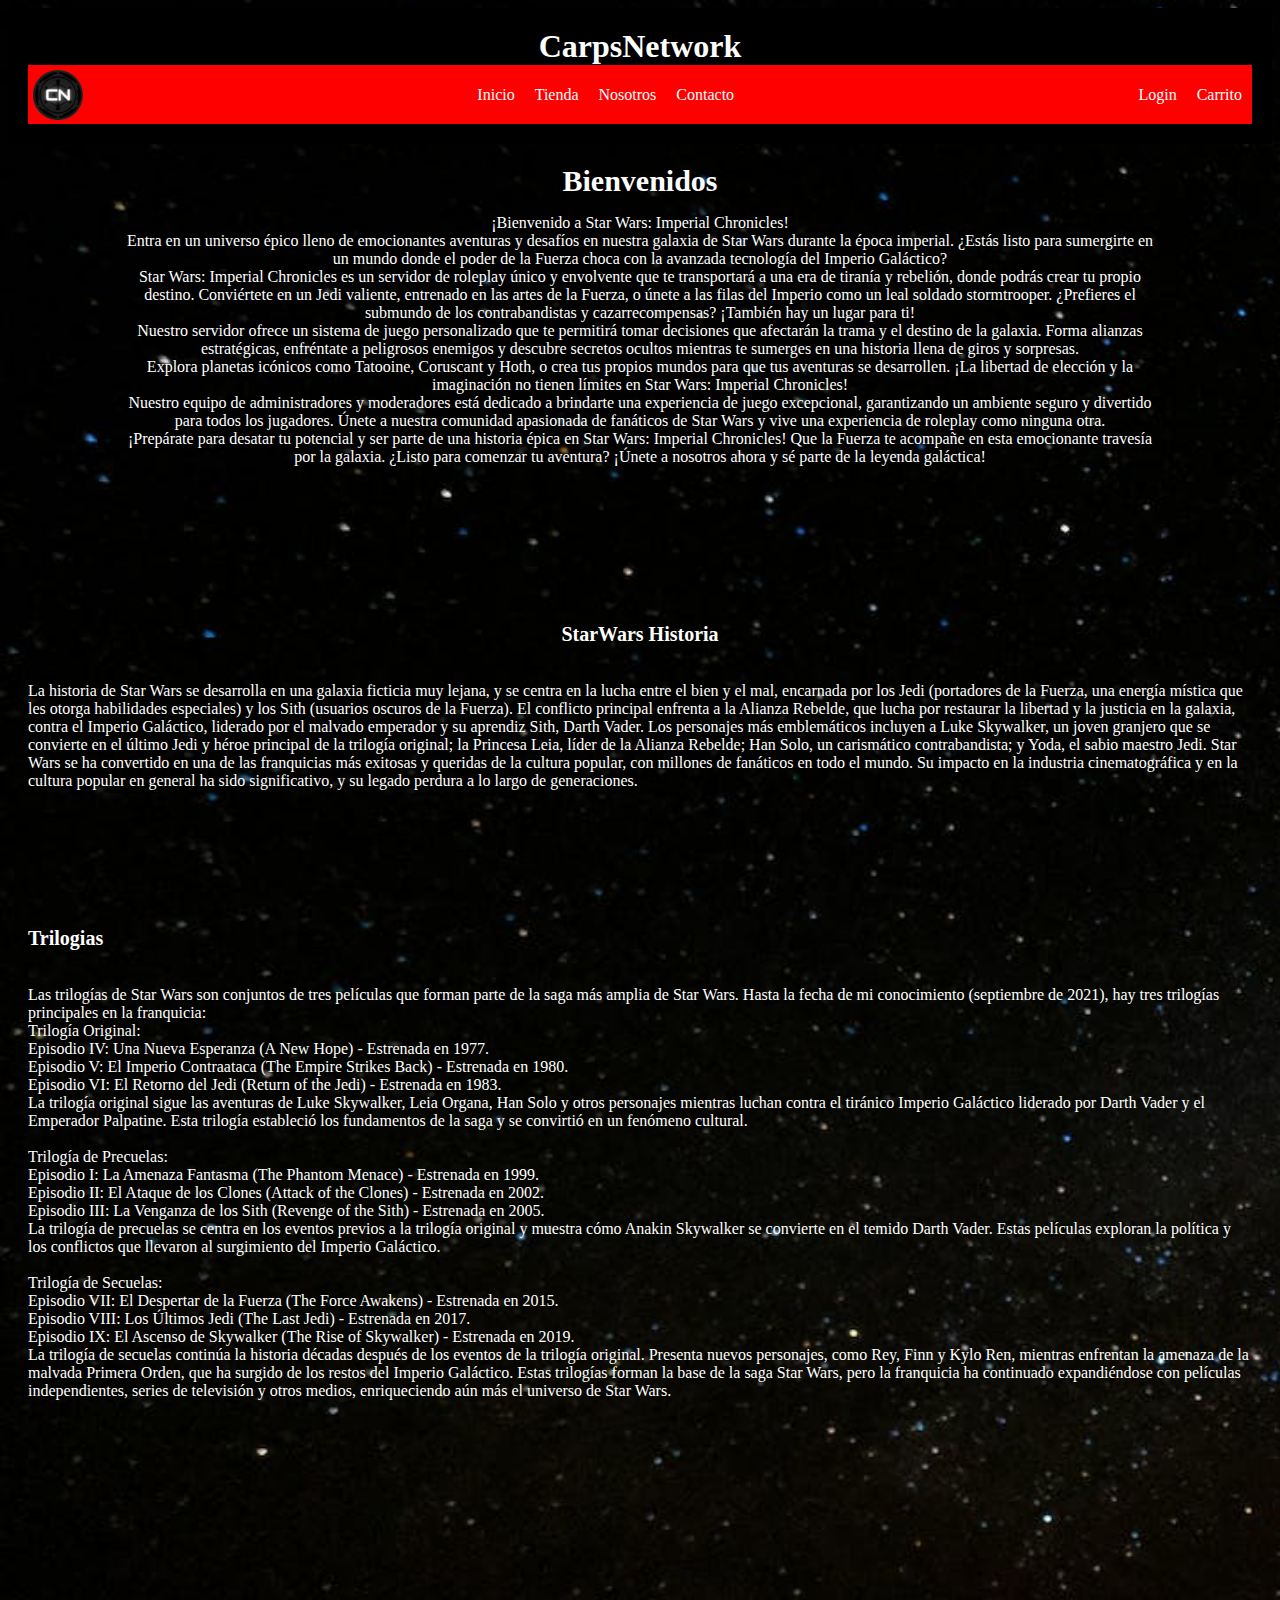
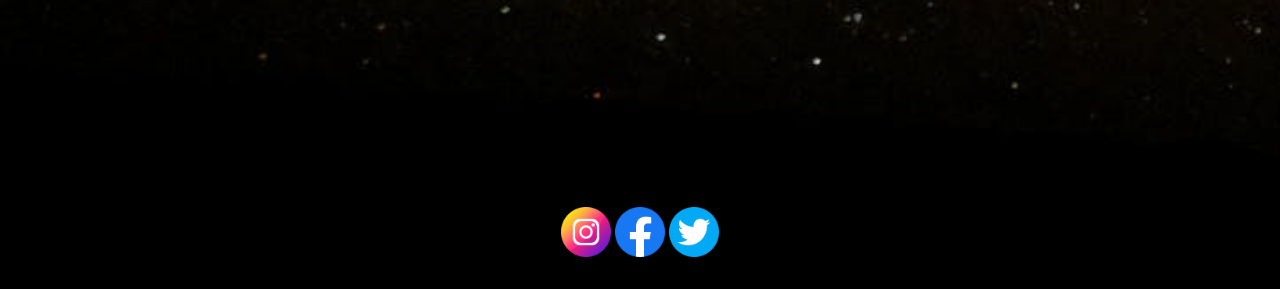
<file: index.html>
<!DOCTYPE html>
<html lang="en">

<head>
    <meta charset="UTF-8">
    <meta http-equiv="X-UA-Compatible" content="IE=edge">
    <meta name="viewport" content="width=device-width, initial-scale=1.0">
    <link rel="stylesheet" href="./css/style.css">
    <title>CarpsNetwork</title>
    <!--! Bootstrap-->
    <link href="https://cdn.jsdelivr.net/npm/bootstrap@5.3.0/dist/css/bootstrap.min.css" rel="stylesheet"
        integrity="sha384-9ndCyUaIbzAi2FUVXJi0CjmCapSmO7SnpJef0486qhLnuZ2cdeRhO02iuK6FUUVM" crossorigin="anonymous">
    <!--! Bootstrap-->
</head>

<body>
    <header>
        <h1>CarpsNetwork</h1>
        <nav>
            <div class="logo">
                <img src="./img/logo.png" alt="Logo CarpsNetwork">
            </div>

            <ul>
                <li><a href="./index.html">Inicio</a></li>
                <li><a href="./pages/tienda.html">Tienda</a></li>
                <li><a href="./pages/nosotros.html">Nosotros</a></li>
                <li><a href="./pages/contacto.html">Contacto</a></li>
            </ul>
            <ul>
                <li><a href="./pages/login.html">Login</a></li>
                <li><a href="./pages/carrito.html">Carrito</a></li>
            </ul>
        </nav>
    </header>
    <main class="contenido">
        <section class="Bienvenidos">
            <h2>Bienvenidos</h2>
            <p>¡Bienvenido a Star Wars: Imperial Chronicles!
                <br>
                Entra en un universo épico lleno de emocionantes aventuras y desafíos en nuestra galaxia de Star Wars
                durante la época imperial. ¿Estás listo para sumergirte en un mundo donde el poder de la Fuerza choca
                con la avanzada tecnología del Imperio Galáctico?
                <br>
                Star Wars: Imperial Chronicles es un servidor de roleplay único y envolvente que te transportará a una
                era de tiranía y rebelión, donde podrás crear tu propio destino. Conviértete en un Jedi valiente,
                entrenado en las artes de la Fuerza, o únete a las filas del Imperio como un leal soldado stormtrooper.
                ¿Prefieres el submundo de los contrabandistas y cazarrecompensas? ¡También hay un lugar para ti!
                <br>
                Nuestro servidor ofrece un sistema de juego personalizado que te permitirá tomar decisiones que
                afectarán la trama y el destino de la galaxia. Forma alianzas estratégicas, enfréntate a peligrosos
                enemigos y descubre secretos ocultos mientras te sumerges en una historia llena de giros y sorpresas.
                <br>
                Explora planetas icónicos como Tatooine, Coruscant y Hoth, o crea tus propios mundos para que tus
                aventuras se desarrollen. ¡La libertad de elección y la imaginación no tienen límites en Star Wars:
                Imperial Chronicles!
                <br>
                Nuestro equipo de administradores y moderadores está dedicado a brindarte una experiencia de juego
                excepcional, garantizando un ambiente seguro y divertido para todos los jugadores. Únete a nuestra
                comunidad apasionada de fanáticos de Star Wars y vive una experiencia de roleplay como ninguna otra.
                <br>
                ¡Prepárate para desatar tu potencial y ser parte de una historia épica en Star Wars: Imperial
                Chronicles! Que la Fuerza te acompañe en esta emocionante travesía por la galaxia. ¿Listo para comenzar
                tu aventura? ¡Únete a nosotros ahora y sé parte de la leyenda galáctica!
            </p>
        </section>
        <section class="Introduccion">
            <h3>StarWars Historia</h3>
            <p>La historia de Star Wars se desarrolla en una galaxia ficticia muy lejana, y se centra en la lucha entre
                el bien y el mal, encarnada por los Jedi (portadores de la Fuerza, una energía mística que les otorga
                habilidades especiales) y los Sith (usuarios oscuros de la Fuerza). El conflicto principal enfrenta a la
                Alianza Rebelde, que lucha por restaurar la libertad y la justicia en la galaxia, contra el Imperio
                Galáctico, liderado por el malvado emperador y su aprendiz Sith, Darth Vader.

                Los personajes más emblemáticos incluyen a Luke Skywalker, un joven granjero que se convierte en el
                último Jedi y héroe principal de la trilogía original; la Princesa Leia, líder de la Alianza Rebelde;
                Han Solo, un carismático contrabandista; y Yoda, el sabio maestro Jedi.

                Star Wars se ha convertido en una de las franquicias más exitosas y queridas de la cultura popular, con
                millones de fanáticos en todo el mundo. Su impacto en la industria cinematográfica y en la cultura
                popular en general ha sido significativo, y su legado perdura a lo largo de generaciones.</p>
        </section>
        <section class="Trilogias">
            <h3>Trilogias</h3>
            <p>Las trilogías de Star Wars son conjuntos de tres películas que forman parte de la saga más amplia de Star
                Wars. Hasta la fecha de mi conocimiento (septiembre de 2021), hay tres trilogías principales en la
                franquicia:
                <br>

                Trilogía Original:
                <br>
                Episodio IV: Una Nueva Esperanza (A New Hope) - Estrenada en 1977.
                <br>
                Episodio V: El Imperio Contraataca (The Empire Strikes Back) - Estrenada en 1980.
                <br>
                Episodio VI: El Retorno del Jedi (Return of the Jedi) - Estrenada en 1983.
                <br>
                La trilogía original sigue las aventuras de Luke Skywalker, Leia Organa, Han Solo y otros personajes
                mientras luchan contra el tiránico Imperio Galáctico liderado por Darth Vader y el Emperador Palpatine.
                Esta trilogía estableció los fundamentos de la saga y se convirtió en un fenómeno cultural.
                <br>
                <br>

                Trilogía de Precuelas:
                <br>
                Episodio I: La Amenaza Fantasma (The Phantom Menace) - Estrenada en 1999.
                <br>
                Episodio II: El Ataque de los Clones (Attack of the Clones) - Estrenada en 2002.
                <br>
                Episodio III: La Venganza de los Sith (Revenge of the Sith) - Estrenada en 2005.
                <br>
                La trilogía de precuelas se centra en los eventos previos a la trilogía original y muestra cómo Anakin
                Skywalker se convierte en el temido Darth Vader. Estas películas exploran la política y los conflictos
                que llevaron al surgimiento del Imperio Galáctico.
                <br>
                <br>

                Trilogía de Secuelas:
                <br>
                Episodio VII: El Despertar de la Fuerza (The Force Awakens) - Estrenada en 2015.
                <br>
                Episodio VIII: Los Últimos Jedi (The Last Jedi) - Estrenada en 2017.
                <br>
                Episodio IX: El Ascenso de Skywalker (The Rise of Skywalker) - Estrenada en 2019.
                <br>
                La trilogía de secuelas continúa la historia décadas después de los eventos de la trilogía original.
                Presenta nuevos personajes, como Rey, Finn y Kylo Ren, mientras enfrentan la amenaza de la malvada
                Primera Orden, que ha surgido de los restos del Imperio Galáctico.

                Estas trilogías forman la base de la saga Star Wars, pero la franquicia ha continuado expandiéndose con
                películas independientes, series de televisión y otros medios, enriqueciendo aún más el universo de Star
                Wars.
            </p>
            <br>
            <br>
        </section>
        <section class="Video">
            <iframe width="560" height="315" src="https://www.youtube.com/embed/qkWcWaWdXHc"
                title="YouTube video player" frameborder="0"
                allow="accelerometer; autoplay; clipboard-write; encrypted-media; gyroscope; picture-in-picture; web-share"
                allowfullscreen></iframe>
        </section>
    </main>
    <footer>
        <div>
            <a href="https://www.instagram.com/carpsnetworks/" target="_blank"><img src="./img/instagram.png" height="50px"
                    alt="Logo Instagram"></a>
            <a href="https://www.facebook.com/" target="_blank"><img src="./img/facebook.png" height="50px"
                    alt="Logo Facebook"></a>
            <a href="https://twitter.com/" target="_blank"><img src="./img/twitter.png" height="50px"
                    alt="Logo Twitter"></a>
        </div>
    </footer>
    <!--! Bootstrap JS-->
    <script src="https://cdn.jsdelivr.net/npm/bootstrap@5.3.0/dist/js/bootstrap.bundle.min.js"
        integrity="sha384-geWF76RCwLtnZ8qwWowPQNguL3RmwHVBC9FhGdlKrxdiJJigb/j/68SIy3Te4Bkz"
        crossorigin="anonymous"></script>
    <!--! Bootstrap JS-->
</body>

</html>
</file>
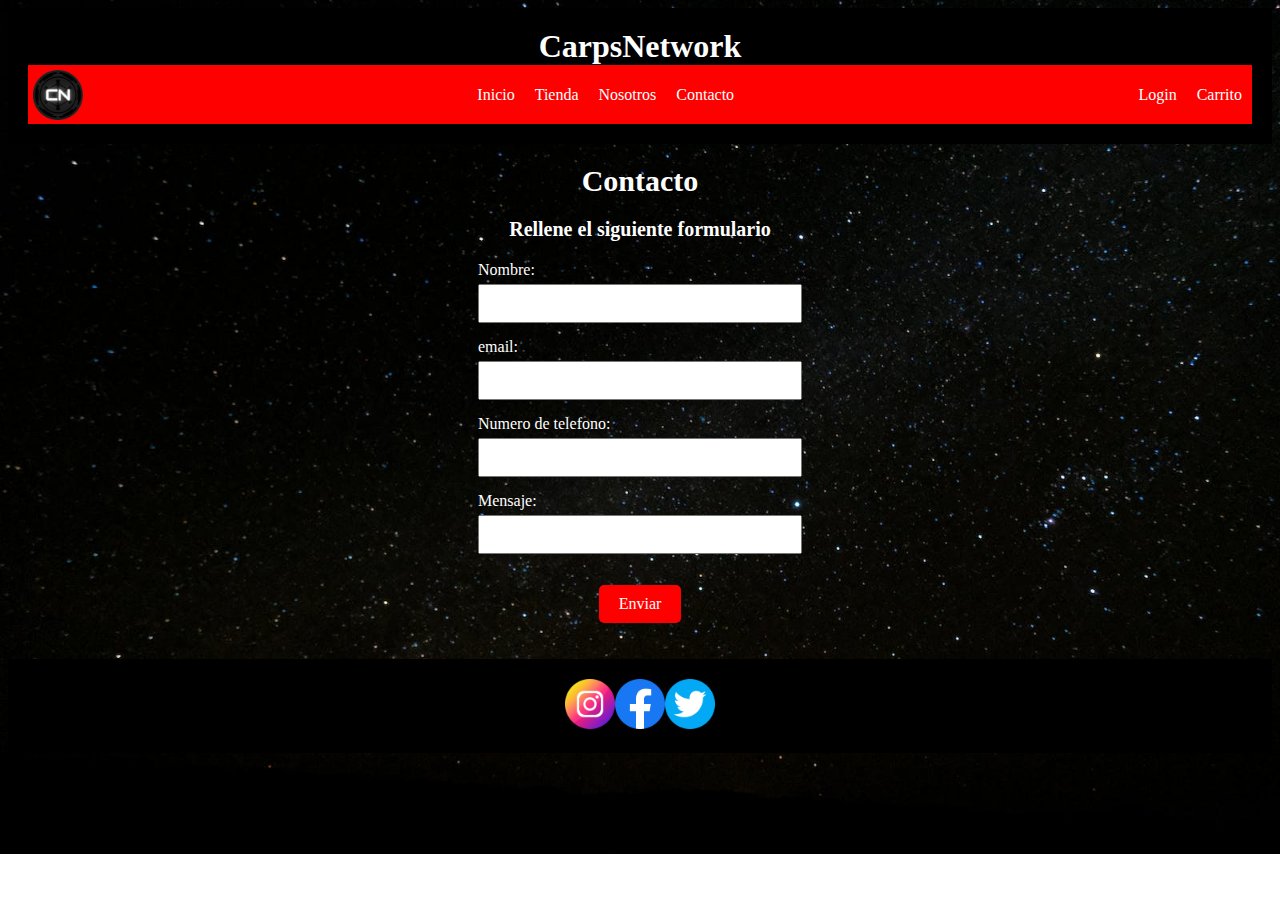
<file: pages/contacto.html>
<!DOCTYPE html>
<html lang="en">
<head>
    <meta charset="UTF-8">
    <meta http-equiv="X-UA-Compatible" content="IE=edge">
    <meta name="viewport" content="width=device-width, initial-scale=1.0">
    <link rel="stylesheet" href="../css/style.css">
    <title>CarpsNetwork</title>
</head>
<body>
    <header>
        <h1>CarpsNetwork</h1>
        <nav>
            <div class="logo">
                <img src="../img/logo.png" alt="Logo CarpsNetwork">
              </div>
            <div class="nav-principal">
              <ul>
                <li><a href="../index.html">Inicio</a></li>
                <li><a href="./tienda.html">Tienda</a></li>
                <li><a href="./nosotros.html">Nosotros</a></li>
                <li><a href="./contacto.html">Contacto</a></li>
            </ul>
            </div>
            <div class="nav-secundario">
            <ul>
                <li><a href="./login.html">Login</a></li>
                <li><a href="./carrito.html">Carrito</a></li>
            </ul>
            </div>
        </nav>
    </header>
    <main class="contenedor formulario">
        <section class="formulario contacto">
            <h2>Contacto</h2>
            <h3>Rellene el siguiente formulario</h3>
        </section>
        <form action="">
            <div id="nombre-contacto">
                <label for="nombre">Nombre:</label>
              <input type="text" id="nombre" name="nombre" required>
            </div>
            <div id="email-contacto">
                <label for="nom">email:</label>
              <input type="text" id="email" name="email" required>
            </div>
            <div id="telefono-contacto">
                <label for="telefono">Numero de telefono:</label>
              <input type="number" id="numero-de-telefono" name="numero-de-telefono" required>
            </div>
            <div id="mensaje">
                <label for="mensaje">Mensaje:</label>
              <input type="text" id="mensaje" name="mensaje" required>
            </div>
            <p class="boton-enviar" type="submit" value="Enviar">Enviar</p>
        </form>
        </section>
    </main>  
    <footer>
        <a href="https://www.instagram.com/carpsnetworks/" target="_blank"><img src="../img/instagram.png" height="50px" alt="Logo Instagram"></a>
        <a href="https://www.facebook.com/" target="_blank"><img src="../img/facebook.png" height="50px" alt="Logo Facebook"></a>
        <a href="https://twitter.com/" target="_blank"><img src="../img/twitter.png" height="50px" alt="Logo Twitter"></a>
    </footer>
</body>
</html>
</file>
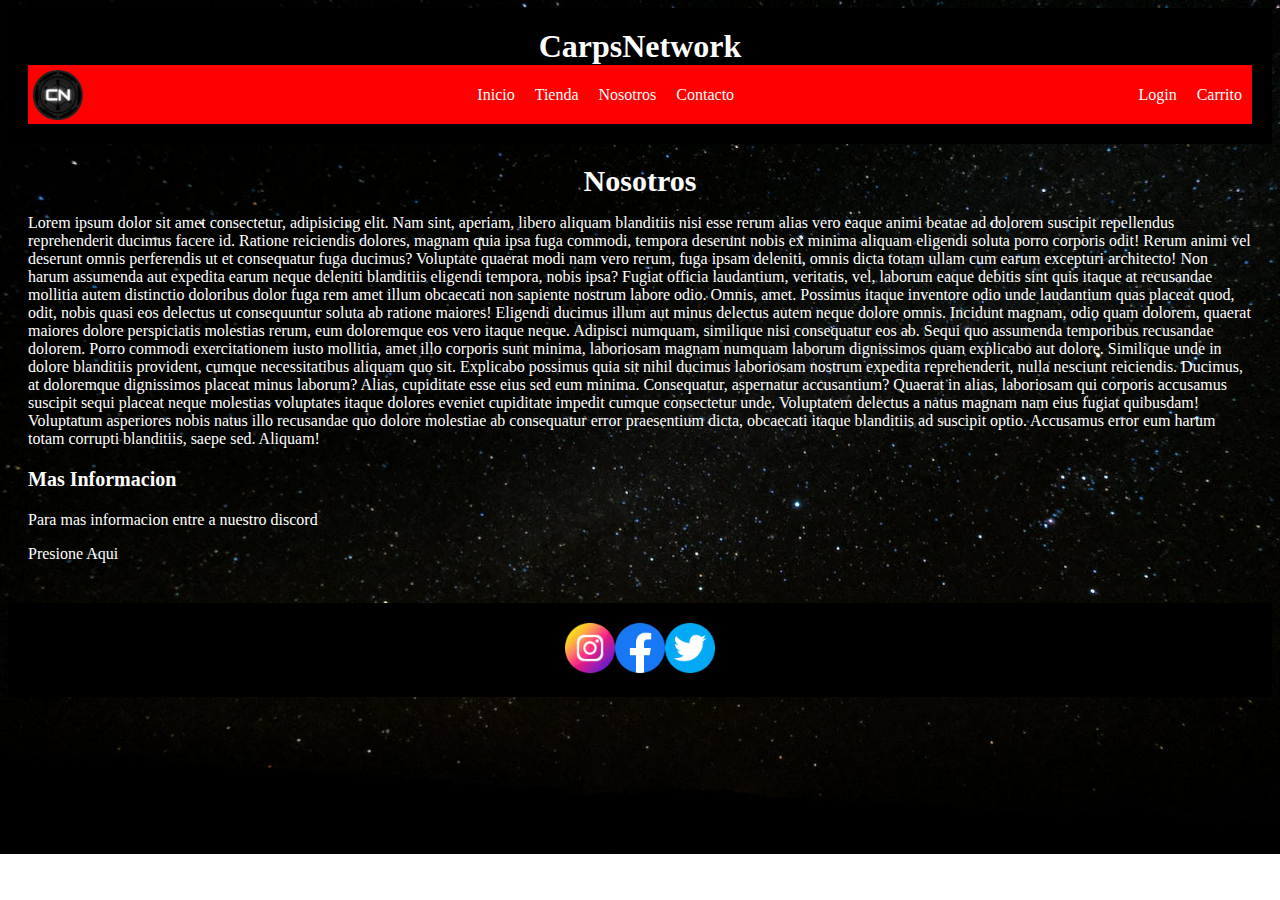
<file: pages/nosotros.html>
<!DOCTYPE html>
<html lang="en">
<head>
    <meta charset="UTF-8">
    <meta http-equiv="X-UA-Compatible" content="IE=edge">
    <meta name="viewport" content="width=device-width, initial-scale=1.0">
    <link rel="stylesheet" href="../css/style.css">
    <title>CarpsNetwork</title>
</head>
<body>
    <header>
        <h1>CarpsNetwork</h1>
        <nav>
            <div class="logo">
                <img src="../img/logo.png" alt="Logo CarpsNetwork">
              </div>
            <div class="nav-principal">
              <ul>
                <li><a href="../index.html">Inicio</a></li>
                <li><a href="./tienda.html">Tienda</a></li>
                <li><a href="./nosotros.html">Nosotros</a></li>
                <li><a href="./contacto.html">Contacto</a></li>
            </ul>
            </div>
            <div class="nav-secundario">
            <ul>
                <li><a href="./login.html">Login</a></li>
                <li><a href="./carrito.html">Carrito</a></li>
            </ul>
            </div>
        </nav>
       </header>
       <main>
        <section class="Nosotros">
            <h2>Nosotros</h2>
            <p>Lorem ipsum dolor sit amet consectetur, adipisicing elit. Nam sint, aperiam, libero aliquam blanditiis nisi esse rerum alias vero eaque animi beatae ad dolorem suscipit repellendus reprehenderit ducimus facere id.
            Ratione reiciendis dolores, magnam quia ipsa fuga commodi, tempora deserunt nobis ex minima aliquam eligendi soluta porro corporis odit! Rerum animi vel deserunt omnis perferendis ut et consequatur fuga ducimus?
            Voluptate quaerat modi nam vero rerum, fuga ipsam deleniti, omnis dicta totam ullam cum earum excepturi architecto! Non harum assumenda aut expedita earum neque deleniti blanditiis eligendi tempora, nobis ipsa?
            Fugiat officia laudantium, veritatis, vel, laborum eaque debitis sint quis itaque at recusandae mollitia autem distinctio doloribus dolor fuga rem amet illum obcaecati non sapiente nostrum labore odio. Omnis, amet.
            Possimus itaque inventore odio unde laudantium quas placeat quod, odit, nobis quasi eos delectus ut consequuntur soluta ab ratione maiores! Eligendi ducimus illum aut minus delectus autem neque dolore omnis.
            Incidunt magnam, odio quam dolorem, quaerat maiores dolore perspiciatis molestias rerum, eum doloremque eos vero itaque neque. Adipisci numquam, similique nisi consequatur eos ab. Sequi quo assumenda temporibus recusandae dolorem.
            Porro commodi exercitationem iusto mollitia, amet illo corporis sunt minima, laboriosam magnam numquam laborum dignissimos quam explicabo aut dolore. Similique unde in dolore blanditiis provident, cumque necessitatibus aliquam quo sit.
            Explicabo possimus quia sit nihil ducimus laboriosam nostrum expedita reprehenderit, nulla nesciunt reiciendis. Ducimus, at doloremque dignissimos placeat minus laborum? Alias, cupiditate esse eius sed eum minima. Consequatur, aspernatur accusantium?
            Quaerat in alias, laboriosam qui corporis accusamus suscipit sequi placeat neque molestias voluptates itaque dolores eveniet cupiditate impedit cumque consectetur unde. Voluptatem delectus a natus magnam nam eius fugiat quibusdam!
            Voluptatum asperiores nobis natus illo recusandae quo dolore molestiae ab consequatur error praesentium dicta, obcaecati itaque blanditiis ad suscipit optio. Accusamus error eum harum totam corrupti blanditiis, saepe sed. Aliquam!</p>
        </section>
        <section class="Mas-Informacion">
            <h3>Mas Informacion</h3>
            <p>Para mas informacion entre a nuestro discord</p>
            <a href="https://discord.gg/bAyydK2a" target="_blank">Presione Aqui</a>
        </section>
       </main>
       
    <footer>
            <a href="https://www.instagram.com/carpsnetworks/" target="_blank"><img src="../img/instagram.png" height="50px" alt="Logo Instagram"></a>
            <a href="https://www.facebook.com/" target="_blank"><img src="../img/facebook.png" height="50px" alt="Logo Facebook"></a>
            <a href="https://twitter.com/" target="_blank"><img src="../img/twitter.png" height="50px" alt="Logo Twitter"></a>
    </footer>
</body>
</html>
</file>
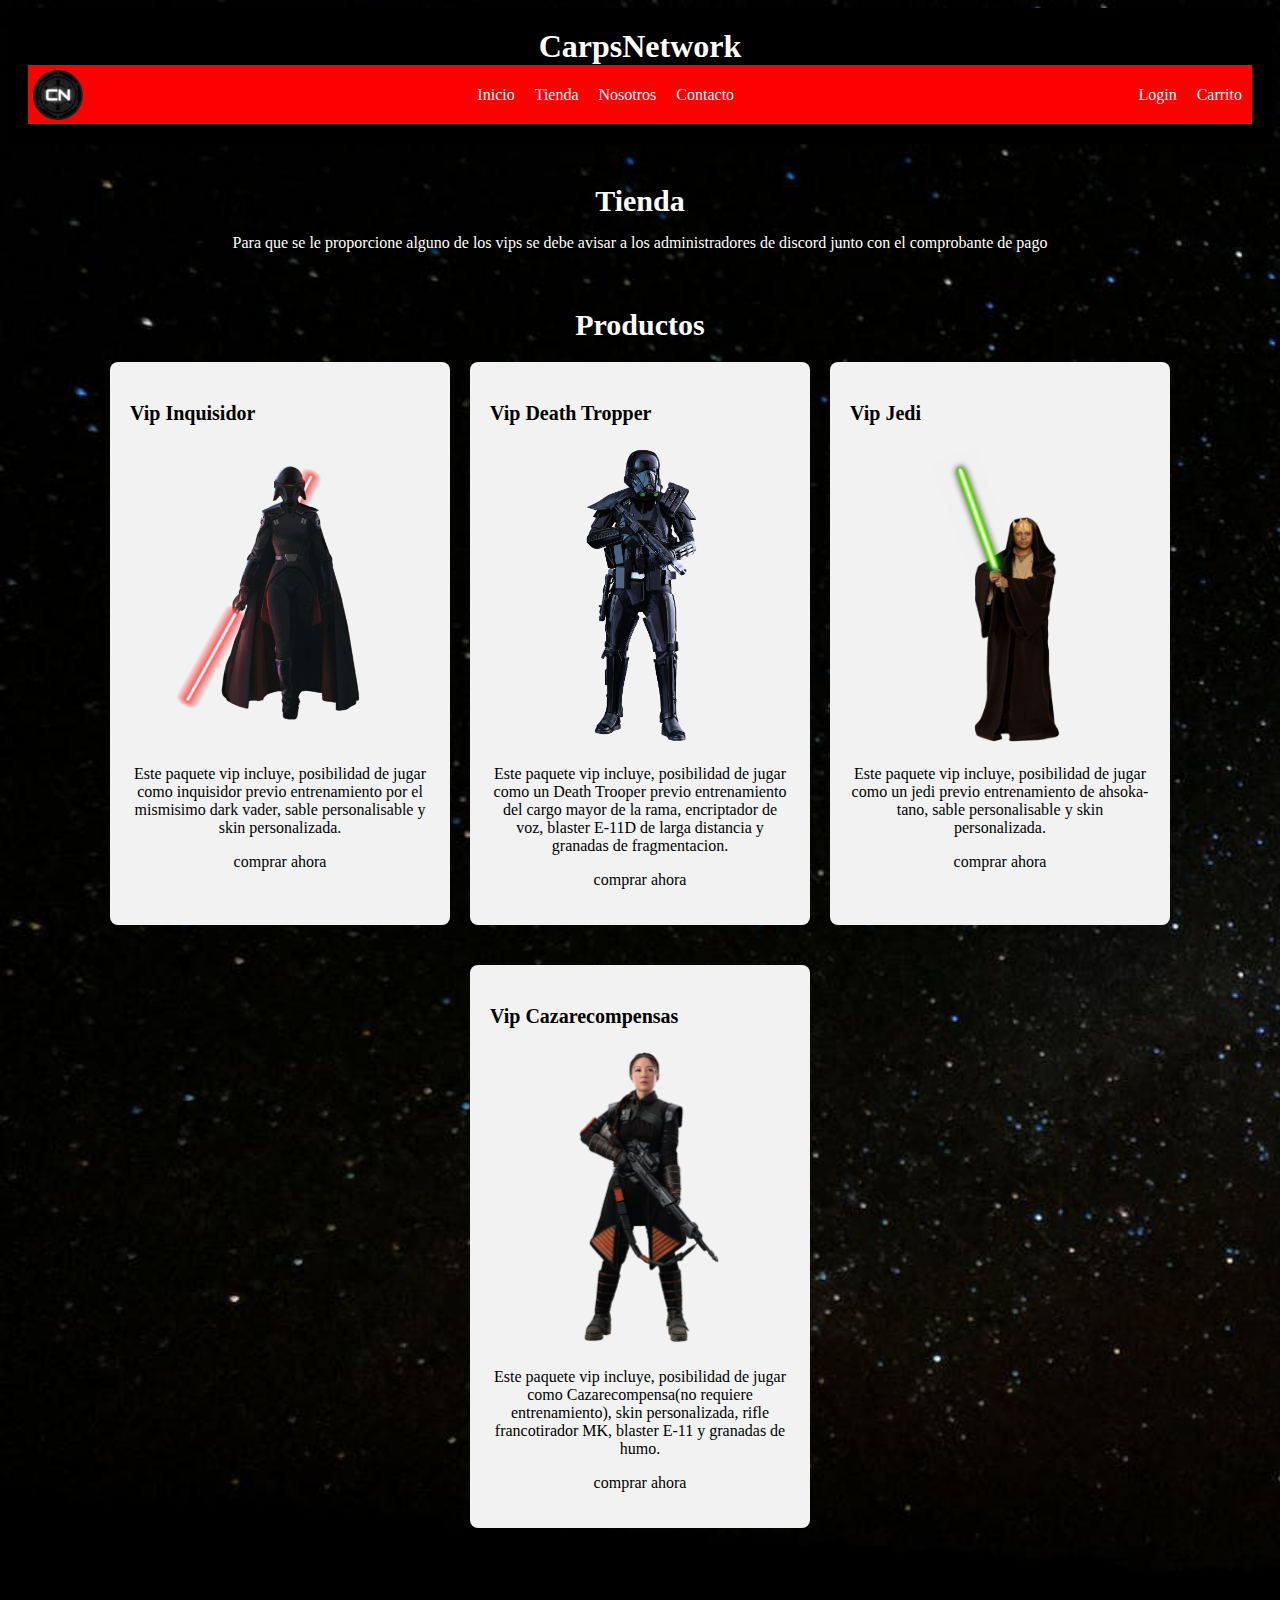
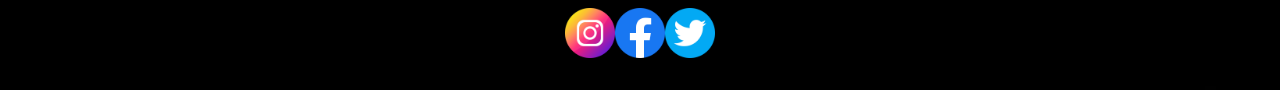
<file: pages/tienda.html>
<!DOCTYPE html>
<html lang="en">
<head>
    <meta charset="UTF-8">
    <meta http-equiv="X-UA-Compatible" content="IE=edge">
    <meta name="viewport" content="width=device-width, initial-scale=1.0">
    <link rel="stylesheet" href="../css/style.css">
    <title>CarpsNetwork</title>
</head>
<body>
    <header>
        <h1>CarpsNetwork</h1>
        <nav>
            <div class="logo">
                <img src="../img/logo.png" alt="Logo CarpsNetwork">
              </div>
            <div class="nav-principal">
              <ul>
                <li><a href="../index.html">Inicio</a></li>
                <li><a href="./tienda.html">Tienda</a></li>
                <li><a href="./nosotros.html">Nosotros</a></li>
                <li><a href="./contacto.html">Contacto</a></li>
            </ul>
            </div>
            <div class="nav-secundario">
            <ul>
                <li><a href="./login.html">Login</a></li>
                <li><a href="./carrito.html">Carrito</a></li>
            </ul>
            </div>
        </nav>
    </header>
    <main>
        <section class="Tienda">
            <h2>Tienda</h2>
            <p>Para que se le proporcione alguno de los vips se debe avisar a los administradores de discord junto con el comprobante de pago</p>
        </section>
        <section class="titulo-tienda">
            <h2>Productos</h2>
        </section>
        <section class="Productos">
            <div>
                <h3>Vip Inquisidor</h3>
                <img src="../img/Inquisidor.png" height="300px" alt="">
                <p>Este paquete vip incluye, posibilidad de jugar como inquisidor previo entrenamiento por el mismisimo dark vader, sable personalisable y skin personalizada.</p>
                <a href="./carrito.html"><p class="boton-comprar">comprar ahora</p></a>
            </div>
            <div>
                <h3>Vip Death Tropper</h3>
                <img src="../img/death-trooper.png" height="300px" alt="">
                <p>Este paquete vip incluye, posibilidad de jugar como un Death Trooper previo entrenamiento del cargo mayor de la rama, encriptador de voz, blaster E-11D de larga distancia y granadas de fragmentacion.</p>
                <a href="./carrito.html"><p class="boton-comprar">comprar ahora</p></a>
            </div>
            <div>
                <h3>Vip Jedi</h3>
                <img src="../img/jedi.png" height="300px" alt="">
                <p>Este paquete vip incluye, posibilidad de jugar como un jedi previo entrenamiento de ahsoka-tano, sable personalisable y skin personalizada.</p>
                <a href="./carrito.html"><p class="boton-comprar">comprar ahora</p></a>
            </div>
            <div>
                <h3>Vip Cazarecompensas</h3>
                <img src="../img/cazarecompensas.png" height="300px" alt="">
                <p>Este paquete vip incluye, posibilidad de jugar como Cazarecompensa(no requiere entrenamiento), skin personalizada, rifle francotirador MK, blaster E-11 y granadas de humo. </p>
                <a href="./carrito.html"><p class="boton-comprar">comprar ahora</p></a>
            </div>
        </section>
    </main>
    <footer>
        <a href="https://www.instagram.com/carpsnetworks/" target="_blank"><img src="../img/instagram.png" height="50px" alt="Logo Instagram"></a>
        <a href="https://www.facebook.com/" target="_blank"><img src="../img/facebook.png" height="50px" alt="Logo Facebook"></a>
        <a href="https://twitter.com/" target="_blank"><img src="../img/twitter.png" height="50px" alt="Logo Twitter"></a>
    </footer>
</body>
</html>
</file>
<file: css/style.css>
footer {
  text-align: center;
}

header {
  background-color: black;
  color: white;
  padding: 20px;
}

nav {
  display: flex;
  align-items: center;
  justify-content: center;
  background-color: red;
}

h1 {
  text-align: center;
  margin: 0;
}

h2 {
text-align: center;
margin: 0;
font-size: 30px;
}

h3 {
  text-align: left;
font-size: 20px;
}

ul {
  display: flex;
  list-style-type: none;
  padding: 0;
  margin: 0 auto;
}

li {
  margin-left: 10px;
}

a {
  text-decoration: none;
  color: inherit;
}

.logo img {
  height: 50px;
  padding-top: 5px;
  padding-left: 5px;
}

header {
  background-color: black;
  color: white;
  padding: 20px;
}

nav {
  background-color: red; 
}

nav ul {
  display: flex;
  list-style-type: none;
  padding: 0;
  margin: 0; 
  box-sizing: border-box;
}

nav li {
  margin-right: 10px;
}

nav a {
  color: white;
}

main {
  padding: 20px;
  color: white;
}

section.Bienvenidos {
  text-align: center;
  margin-bottom: 20px;
  display: flex;
  flex-direction: column;
  padding-inline: 10vh;
}

section.Introduccion {
  text-align: left;
  display: flex;
  flex-direction: column;
  align-items: center;
  justify-content: center;
  height: 45vh;
  
}

section.Trilogias {
  text-align: left;
  display: flex;
  flex-direction: column;
  box-sizing: border-box;
}

section.Video {
  display: flex;
  align-items: center;
  justify-content:center;

}

footer#redes {
  background-color: black;
  color: white;
  padding: 20px;
  text-align: center;
}

footer#redes img {
  margin-bottom: 10px;
}
/* tienda */

body {
  background-image: url("../img/fondo-star-wars.jpeg");
  background-repeat: no-repeat;
  background-size: cover;
  color: white;
}

footer {
  text-align: center;
}

header {
  background-color: black;
  color: white;
  padding: 20px;
}

nav {
  display: flex;
  align-items: center;
  justify-content: space-between;
}

h1 {
  text-align: center;
  margin: 0;
}

ul {
  display: flex;
  list-style-type: none;
  padding: 0;
  margin: 0 auto;
}

li {
  margin-left: 10px;
}

a {
  text-decoration: none;
  color: inherit;
}

.logo img {
  height: 50px;
  padding-top: 5px;
  padding-left: 5px;
}

header {
  background-color: black;
  color: white;
  padding: 20px;
}

nav {
  background-color: red; 
}

nav ul {
  display: flex;
}

nav li {
  margin-right: 10px;
}

nav a {
  color: white;
}

main {
  padding: 20px;
  color: white;
}
  
  .logo img {
    height: 50px;
    padding-top: 5px;
    padding-left: 5px;
  }
  
  section.Tienda {
    text-align: center;
    padding: 20px;
    margin-bottom: 20px;
    
  }
  
  .titulo-tienda {
    text-align: center;
    
  }
  
  .Productos{
    display: flex;
    flex-wrap: wrap;
    justify-content: center;
    gap: 20px;
    padding: 20px;
    text-align: center;
  }
  
  .Productos div {
    width: 300px;
    padding: 20px;
    background-color: #f2f2f2;
    border-radius: 8px;
    margin-bottom: 20px;
    color: black;
    flex-wrap: wrap;
  }

  /*footer*/

footer {
    background-color: black;
    color: #fff;
    display: flex;
    justify-content:center;
    align-items: center;
    padding: 20px;
    
  }

  /* nosotors */

  body {
    background-image: url("../img/fondo-star-wars.jpeg");
    background-repeat: no-repeat;
    background-size: cover;
    color: white;
  }
  
  footer {
    text-align: center;
  }
  
  header {
    background-color: black;
    color: white;
    padding: 20px;
  }
  
  nav {
    display: flex;
    align-items: center;
    justify-content: space-between;
  }
  
  h1 {
    text-align: center;
    margin: 0;
  }
  
  ul {
    display: flex;
    list-style-type: none;
    padding: 0;
    margin: 0 auto;
  }
  
  li {
    margin-left: 10px;
  }
  
  a {
    text-decoration: none;
    color: inherit;
  }
  
  .logo img {
    height: 50px;
    padding-top: 5px;
    padding-left: 5px;
  }
  
  header {
    background-color: black;
    color: white;
    padding: 20px;
  }
  
  nav {
    background-color: red; 
  }
  
  nav ul {
    display: flex;
  }
  
  nav li {
    margin-right: 10px;
  }
  
  nav a {
    color: white;
  }
  
  main {
    padding: 20px;
    color: white;
  }
    
    .logo img {
      height: 50px;
      padding-top: 5px;
      padding-left: 5px;
    }
  
    .Nosotros {
      margin-bottom: 20px;
    }
    
    .Mas-Informacion {
      margin-bottom: 20px;
    }
    
    /*footer*/
  
  footer {
      background-color: black;
      color: #fff;
      display: flex;
      justify-content:center;
      align-items: center;
      padding: 20px;
      
    }
  
  /*contacto*/
  
  body {
    background-image: url("../img/fondo-star-wars.jpeg");
    background-repeat: no-repeat;
    background-size: cover;
    color: white;
    display: flex;
    flex-direction: column;
    min-height: 100%;
  }
  
  footer {
    text-align: center;
  }
  
  header {
    background-color: black;
    color: white;
    padding: 20px;
  }
  
  nav {
    display: flex;
    align-items: center;
    justify-content: space-between;
  }
  
  h1 {
    text-align: center;
    margin: 0;
  }
  
  ul {
    display: flex;
    list-style-type: none;
    padding: 0;
    margin: 0 auto;
  }
  
  li {
    margin-left: 10px;
  }
  
  a {
    text-decoration: none;
    color: inherit;
  }
  
  .logo img {
    height: 50px;
    padding-top: 5px;
    padding-left: 5px;
  }
  
  header {
    background-color: black;
    color: white;
    padding: 20px;
  }
  
  nav {
    background-color: red; 
  }
  
  nav ul {
    display: flex;
  }
  
  nav li {
    margin-right: 10px;
  }
  
  nav a {
    color: white;
  }
  
  main {
    padding: 20px;
    color: white;
  }
    
    .logo img {
      height: 50px;
      padding-top: 5px;
      padding-left: 5px;
    }
  
    .contacto h2 {
      text-align: center;
    }
    
    .contacto h3 {
      text-align: center;
    }
    
    form {
      display: flex;
      flex-direction: column;
      align-items: center;
    }
    
    form div {
      margin-bottom: 15px;
    }
    
    form label {
      display: block;
      margin-bottom: 5px;
    }
    
    form input[type="text"],
    form input[type="number"] {
      width: 300px;
      padding: 10px;
    }
    
    form p.boton-enviar {
      cursor: pointer;
      padding: 10px 20px;
      background-color: red;
      color: white;
      border-radius: 5px;
    }
    
    /*footer*/
  
  footer {
      background-color: black;
      color: #fff;
      display: flex;
      justify-content:center;
      align-items: center;
      padding: 20px;
      margin-top: auto;
    }

    /*login*/
    body {
      background-image: url("../img/fondo-star-wars.jpeg");
      background-repeat: no-repeat;
      background-size: cover;
      color: white;
    }
    
    footer {
      text-align: center;
    }
    
    header {
      background-color: black;
      color: white;
      padding: 20px;
    }
    
    nav {
      display: flex;
      align-items: center;
      justify-content: space-between;
    }
    
    h1 {
      text-align: center;
      margin: 0;
    }
    
    ul {
      display: flex;
      list-style-type: none;
      padding: 0;
      margin: 0 auto;
    }
    
    li {
      margin-left: 10px;
    }
    
    a {
      text-decoration: none;
      color: inherit;
    }
    
    .logo img {
      height: 50px;
      padding-top: 5px;
      padding-left: 5px;
    }
    
    header {
      background-color: black;
      color: white;
      padding: 20px;
    }
    
    nav {
      background-color: red; 
    }
    
    nav ul {
      display: flex;
    }
    
    nav li {
      margin-right: 10px;
    }
    
    nav a {
      color: white;
    }
    
    main {
      padding: 20px;
      color: white;
    }
      
      .logo img {
        height: 50px;
        padding-top: 5px;
        padding-left: 5px;
      }
    
      .formulario.login {
        display: flex;
        flex-direction: column;
        align-items: center;
        justify-content: center;
        height: 100vh;
      }
      
    .login h2 {
        margin-bottom: 20px;
        text-align: center;
      }
      
    .formulario.login form {
        display: flex;
        flex-direction: column;
        align-items: center;
      }
      
    .formulario.login form div {
        margin-bottom: 15px;
      }
      
    .formulario.login form div label {
        display: block;
        margin-bottom: 5px;
      }
      
    .formulario.login form div input[type="text"],
    .formulario.login form div input[type="password"] {
        width: 300px;
        padding: 10px;
      }
      
    .formulario.login form p.boton-login {
        cursor: pointer;
        padding: 10px 20px;
        background-color: red;
        color: white;
        border-radius: 5px;
      }
    
      /*footer*/
    
    footer {
        background-color: black;
        color: #fff;
        display: flex;
        justify-content:center;
        align-items: center;
        padding: 20px;
        
      }

      /* carrito */

      body {
        background-image: url("../img/fondo-star-wars.jpeg");
        background-repeat: no-repeat;
        background-size: cover;
        color: white;
      }
      
      footer {
        text-align: center;
      }
      
      header {
        background-color: black;
        color: white;
        padding: 20px;
      }
      
      nav {
        display: flex;
        align-items: center;
        justify-content: space-between;
      }
      
      h1 {
        text-align: center;
        margin: 0;
      }
      
      ul {
        display: flex;
        list-style-type: none;
        padding: 0;
        margin: 0 auto;
      }
      
      li {
        margin-left: 10px;
      }
      
      a {
        text-decoration: none;
        color: inherit;
      }
      
      .logo img {
        height: 50px;
        padding-top: 5px;
        padding-left: 5px;
      }
      
      header {
        background-color: black;
        color: white;
        padding: 20px;
      }
      
      nav {
        background-color: red; 
      }
      
      nav ul {
        display: flex;
      }
      
      nav li {
        margin-right: 10px;
      }
      
      nav a {
        color: white;
      }
      
      main {
        padding: 20px;
        color: white;
      }
        
        .logo img {
          height: 50px;
          padding-top: 5px;
          padding-left: 5px;
        }
      
        .carrito {
          display: flex;
          flex-direction: column;
          align-items: center;
          justify-content: center;
          height: 100vh;
        }
        
      .carrito h2 {
          margin-bottom: 20px;
          text-align: center;
        }
        
      .carrito ul#items-carrito {
          list-style-type: none;
          padding: 0;
          margin-bottom: 20px;
        }
        
      .carrito div#Carrito {
          display: flex;
          flex-direction: column;
          align-items: center;
        }
        
      .carrito div#Carrito h3 {
          margin-bottom: 10px;
        }
        
      .carrito div#Carrito button {
          cursor: pointer;
          padding: 10px 20px;
          background-color: red;
          color: white;
          border: none;
          border-radius: 5px;
          margin-bottom: 5px;
        }
      
        /*footer*/
      
      footer {
          background-color: black;
          color: #fff;
          display: flex;
          justify-content:center;
          align-items: center;
          padding: 20px;
          
        }
</file>
